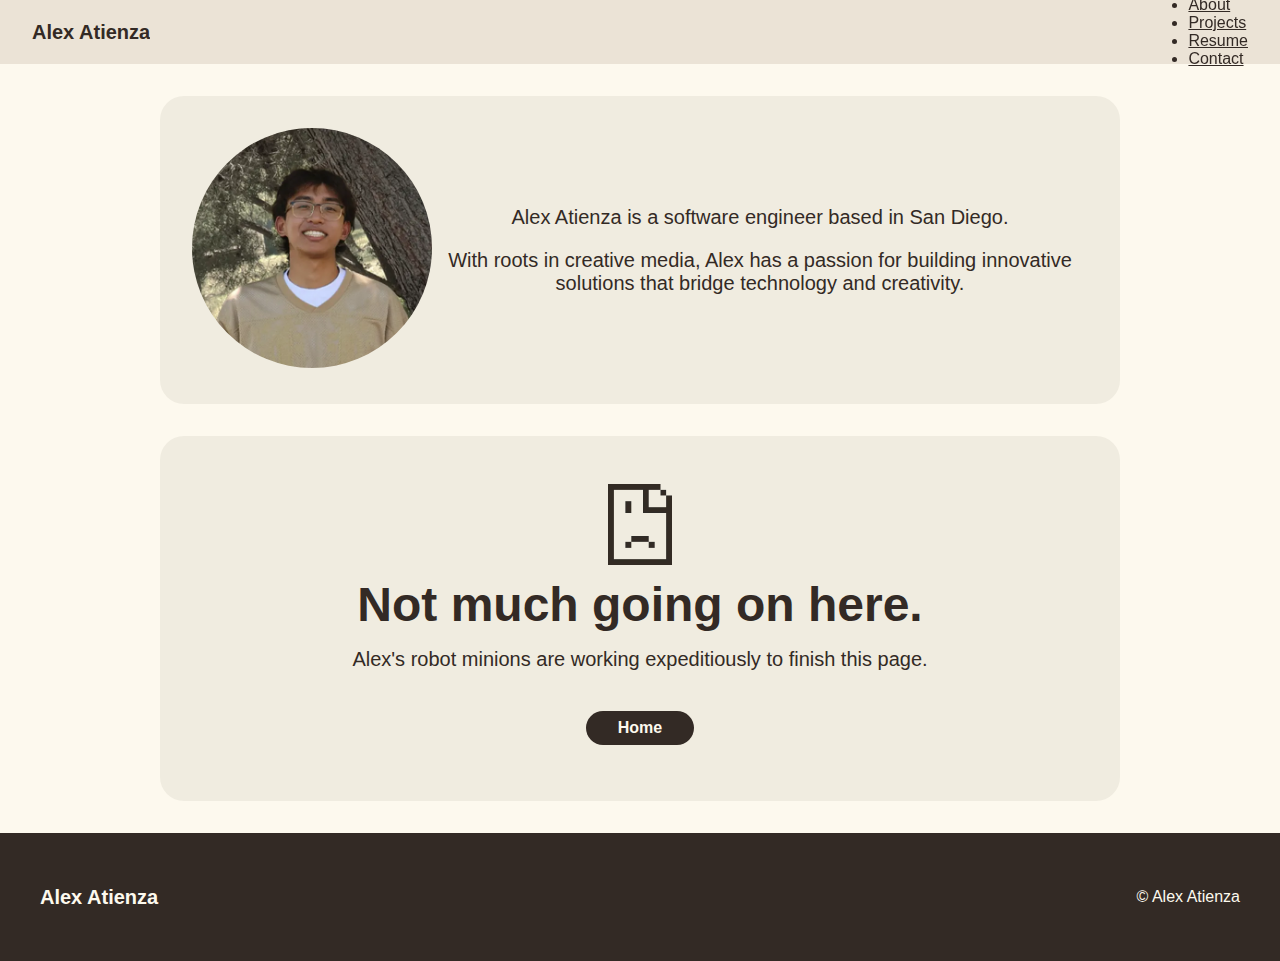
<file: about.html>
<!DOCTYPE html>
<html lang="en">
<head>
    <meta charset="UTF-8">
    <meta name="viewport" content="width=device-width, initial-scale=1.0">
    <title>About</title>
    <link rel="stylesheet" href="subpage.css">
</head>
<body>
    <header>
        <nav>
            <h1><a href="index.html">Alex Atienza</a></h1>
            <picture>
                <source srcset="media/hamburger-menu.svg" type="image/svg">
                <img src="media/hamburger-menu-fallback.png" alt="Menu Button" loading="lazy">
            </picture>
            <ul>
                <li><a href="about.html">About</a></li>
                <li><a href="projects.html">Projects</a></li>
                <li><a href="resume.html">Resume</a></li>
                <li><a href="contact.html">Contact</a></li>
            </ul>
        </nav>
    </header>
    <main>
        <div class="card-wrapper">
            <article class="user-card">
            <picture>
                <source srcset="media/headshot-main.webp" type="image/webp">
                <img src="media/headshot-fallback.jpg" alt="Headshot of Alex Atienza">
            </picture>
            <section>
                <p>Alex Atienza is a software engineer based in San Diego.</p>
                <p>
                    With roots in creative media,
                    Alex has a passion for building innovative solutions that bridge technology and creativity.
                </p>
            </section>
        </article>
        <article class="maintenance-card">
            <picture>
                <source srcset="media/maintenance.webp" type="image/webp">
                <img src="media/maintenance-fallback.png" alt="Headshot of Alex Atienza" loading="lazy">
            </picture>
            <h1>Not much going on here.</h1>
            <p>Alex's robot minions are working expeditiously to finish this page.</p>
            <a href="index.html">Home</a>
        </article>
        </div>
    </main>
    <footer>
        <h1>Alex Atienza</h1>
        <p>&copy Alex Atienza</p>
    </footer>
</body>
</html>
</file>
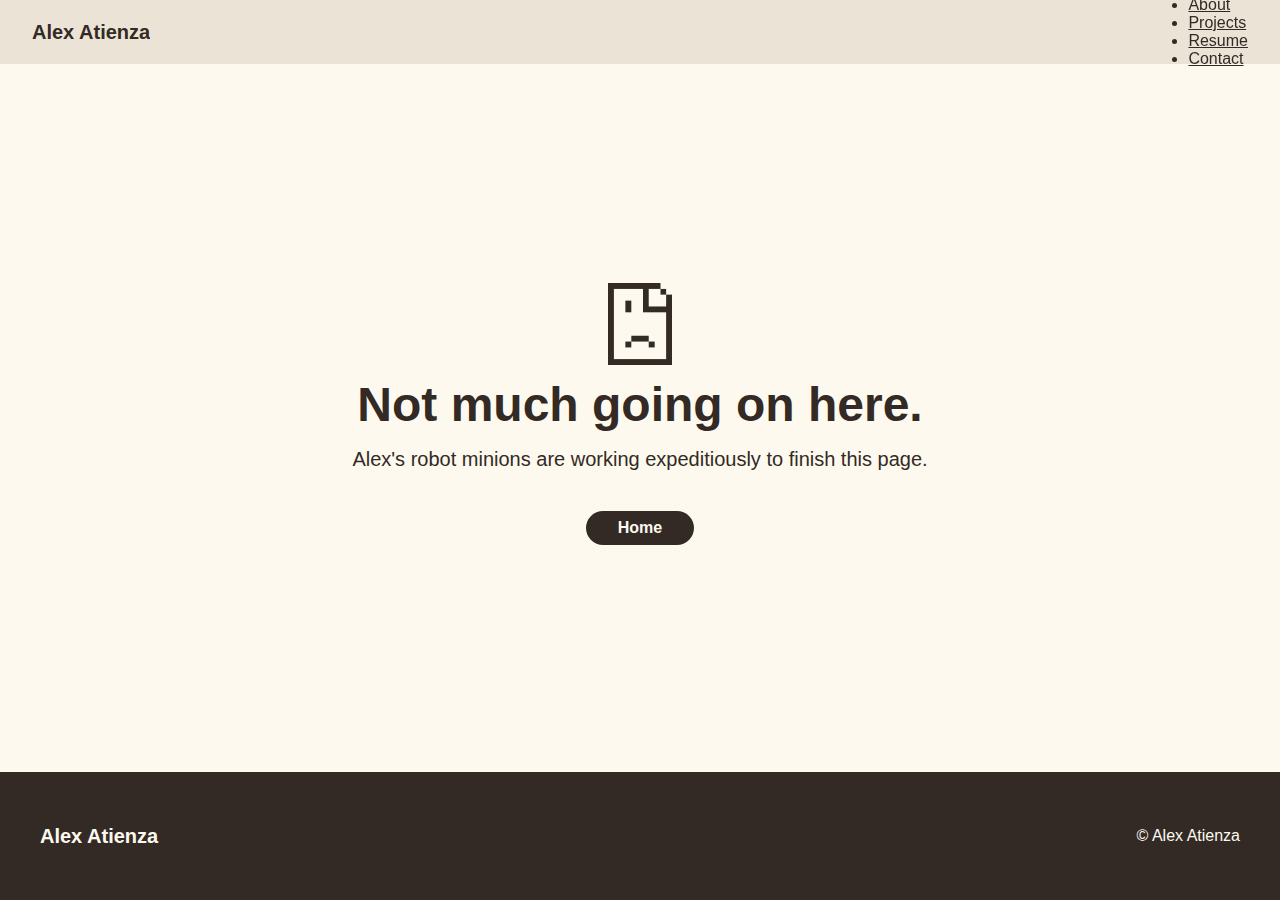
<file: contact.html>
<!DOCTYPE html>
<html lang="en">
<head>
    <meta charset="UTF-8">
    <meta name="viewport" content="width=device-width, initial-scale=1.0">
    <title>Contact</title>
    <link rel="stylesheet" href="subpage.css">
</head>
<body>
    <header>
        <nav>
            <h1><a href="index.html">Alex Atienza</a></h1>
            <picture>
                <source srcset="media/hamburger-menu.svg" type="image/svg">
                <img src="media/hamburger-menu-fallback.png" alt="Menu Button" loading="lazy">
            </picture>
            <ul>
                <li><a href="about.html">About</a></li>
                <li><a href="projects.html">Projects</a></li>
                <li><a href="resume.html">Resume</a></li>
                <li><a href="contact.html">Contact</a></li>
            </ul>
        </nav>
    </header>
    <main class="maintenance-card">
        <picture>
                <source srcset="media/maintenance.webp" type="image/webp">
                <img src="media/maintenance-fallback.png" alt="Headshot of Alex Atienza" loading="lazy">
            </picture>
            <h1>Not much going on here.</h1>
            <p>Alex's robot minions are working expeditiously to finish this page.</p>
        <a href="index.html">Home</a>
    </main>
    <footer>
        <h1>Alex Atienza</h1>
        <p>&copy Alex Atienza</p>
    </footer>
</body>
</html>
</file>
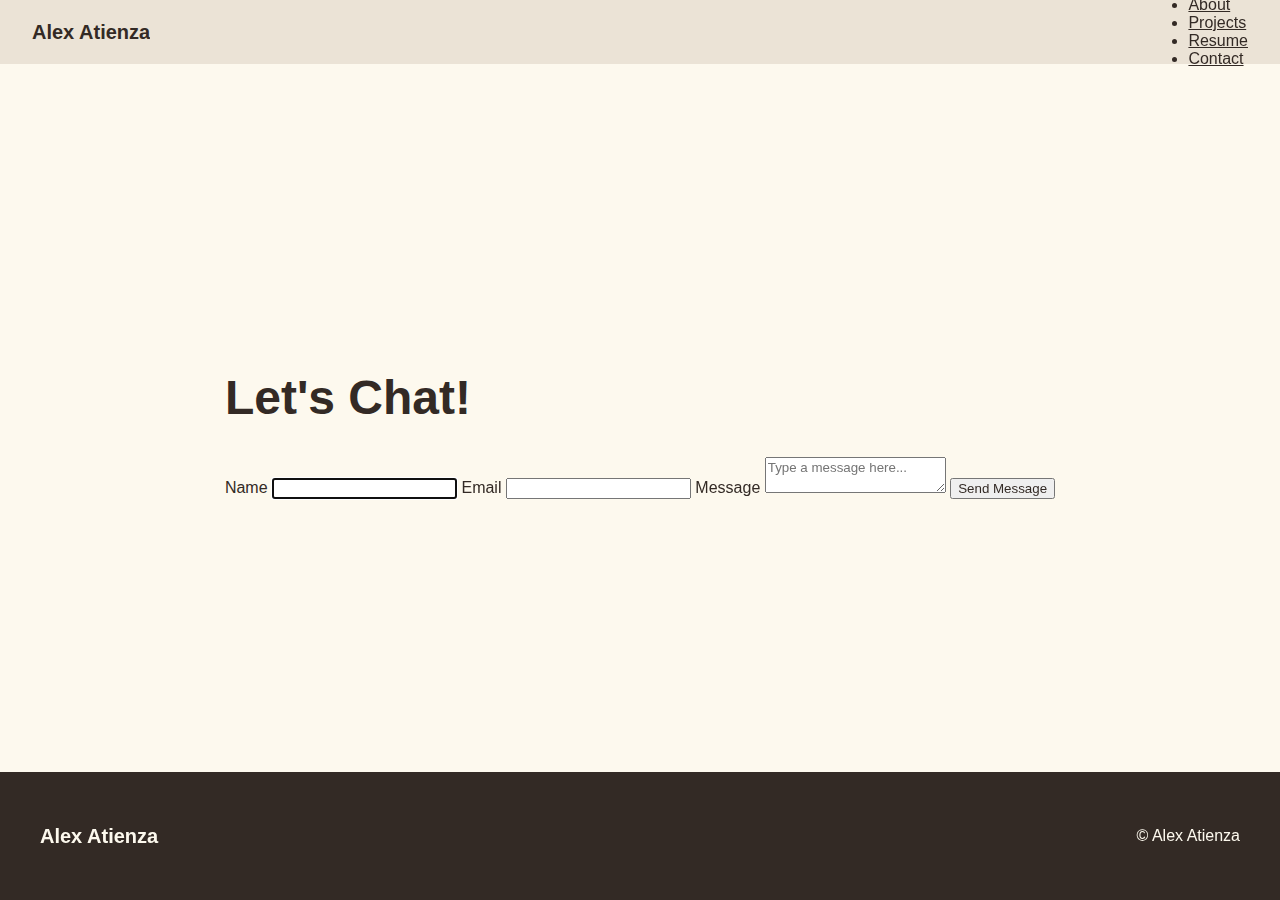
<file: form-no-js.html>
<!DOCTYPE html>
<html lang="en">
<head>
    <meta charset="UTF-8">
    <meta name="viewport" content="width=device-width, initial-scale=1.0">
    <title>Contact</title>
    <link rel="stylesheet" href="subpage.css">
</head>
<body>
    <header>
        <nav>
            <h1><a href="index.html">Alex Atienza</a></h1>
            <picture>
                <source srcset="media/hamburger-menu.svg" type="image/svg">
                <img src="media/hamburger-menu-fallback.png" alt="Menu Button" loading="lazy">
            </picture>
            <ul>
                <li><a href="about.html">About</a></li>
                <li><a href="projects.html">Projects</a></li>
                <li><a href="resume.html">Resume</a></li>
                <li><a href="contact.html">Contact</a></li>
            </ul>
        </nav>
    </header>
    <main>
        <form class="contact-form" action="https://httpbin.org/post" method="post">
            <h1>Let's Chat!</h1>
            <form-field>
                <label for="name">Name <span class="error-message"></span></label>
                <input type="text" id="name" name="name" required autofocus>
            </form-field>

            <form-field>
                <label for="email">Email <span class="error-message"></span></label>
                <input type="email" id="email" name="email" required>
            </form-field>

            <form-field>
                <label for="message">Message <span class="error-message"></span></label>
                <textarea id="message" name="message" maxlength="250" required placeholder="Type a message here..."></textarea>
            </form-field>

            <input type="hidden" name="possible_bot" value="true">

            <button type="submit">Send Message</button>
        </form>
    </main>
    <footer>
        <h1>Alex Atienza</h1>
        <p>&copy Alex Atienza</p>
    </footer>
</body>
</html>
</file>
<file: subpage.css>
@import url("main.css");

body {
    display: grid;
    grid-template-rows: [header] auto [main] 1fr [footer] auto;
    grid-template-areas:
        "header"
        "main"
        "footer";

    background-color: var(--primary-color);
    margin: 0;
    min-height: 100vh;
    overflow-x: hidden;
    --font-size-large: 48px;
}

header {
    grid-area: header;
}

nav,footer {
    display: flex;
    
    flex-direction: row;
    justify-content: space-between;
    align-items: center;

    right: 0;
    left: 0;
    
    padding-right: 2rem;
    padding-left: 2rem;

    h1 {
        display: block;
        white-space: nowrap;
        overflow: hidden;
        font-weight: var(--font-weight-large, var(--font-weight-fallback));
        font-size: var(--font-size-navigation, var(--font-size-fallback));
    }
}

nav {
    a:hover {
        color: var(--hover-color);
    }
    position: fixed;
    top: 0;
    background-color: var(--tertiary-color);
    height: 4rem;
    margin-bottom: 0;

    h1 {
        a {
            text-overflow: ellipsis;
            text-decoration: none;
        }
    }

    picture > img {
        display: none;
        margin: auto;
        max-width: 1.5rem;
    }

    ul.left-nav {
        display: flex;
        flex-direction: row;
        justify-content: space-between;
        min-width: 10rem;
        align-items: center;
        padding: 0;
        li {
            display: flex;
            justify-content: center;
            align-items: center;
            
            button {
                width: 30px;
                height: 40px;
                margin: 0;
                padding: 0;
                background: url('media/toggle-left.svg') no-repeat center;
                background-size: contain;
                border: none;
                cursor: pointer;
                transition: background-image 0.3s ease-in-out;
            }
        }
    }

    ul.right-nav {
        display: flex;
        flex-direction: row;
        justify-content: center;
        align-items: center;
        padding: 0;
        li {
            display: block;

            picture > img {
                display: block;
                margin: auto;
            }

            a {
                display: block;
                text-decoration: none;
                font-weight: var(--font-weight-navigation, var(--font-weight-fallback));
                font-size: var(--font-size-navigation, var(--font-size-fallback));
                padding-left: .5rem;
                padding-right: .5rem;
            }
        }
    }
}

footer {
    grid-area: footer;
    bottom: 0;
    height: 8rem;
    background-color: var(--contrast-color);

    h1, p {
        padding-left: .5rem;
        padding-right: .5rem;
        color: var(--primary-color);
    }
}

main {
    grid-area: main;
    display: flex;
    flex-direction: column;
    align-items: center;
    justify-content: center;
    margin-top: 4rem; /* Height of Navigation Bar */
    padding-top: 2rem;
    padding-left: 4rem;
    padding-right: 4rem;
    padding-bottom: 2rem;

    h1 {
        font-weight: var(--font-weight-large, var(--base-font-weight-fallback));
        font-size: var(--font-size-large, var(--base-font-size-fallback));
    }

    p {
        font-weight: var(--font-weight-thin, var(--font-weight-fallback));
        font-size: var(--font-size, var(--bfont-size-fallback));
    }
}

article {
    display: flex;
    align-items: center;
    justify-content: center;
    text-align: center;
    width: 56rem;
    margin-right: 1.5rem;
    margin-left: 1.5rem;
    padding: 2rem;

    background-color: var(--secondary-color);
    border-radius: var(--container-border-radius);
}

.user-card {
    display: flex;
    flex-direction: row;
    margin-bottom: 2rem;

    img {
        flex-grow: 1;
        max-width: 15rem;
        height: auto;
        border-radius: 50%;
    }

    section {
        text-align: center;
        flex-grow: 2;
        margin: 1rem;
    }
}

.maintenance-card {
    display: flex;
    flex-direction: column;
    justify-content: center;
    align-items: center;
    text-align: center;

    padding-top: 3rem;
    padding-bottom: 3rem;

    h1, p {
        margin-top: .5rem;
        margin-bottom: .5rem;
    }

    a {
        margin-top: 2rem;
        margin-bottom: .5rem;
    }

    img {
        max-width: 4rem;
        height: auto;
    }

    a {
        display: block;
        border-radius: var(--button-border-radius);
        padding: .5rem 2rem .5rem 2rem;
        text-decoration: none;
        color: var(--text-color-contrast);
        background-color: var(--contrast-color);
        font-weight: bold;

        &:hover {
            background-color: var(--hover-color);
            color: var(--contrast-color);
        }
    }
}

#contact-form {
    display: flex;
    flex-direction: column;
    justify-content: center;
    align-items: center;
    width: 40rem;
    border-radius: var(--container-border-radius);
    background-color: var(--secondary-color);
    padding: 3rem;

    h1 {
        text-align: center;
        margin: 0;
    }

    .invalid {
        border: 2px solid red;
    }

    .error-message {
        font-weight: var(--font-weight-navigation);
        opacity: 0;
        transition: opacity 0.5s ease;
        color: red;
    }

    .error-message.show {
        opacity: 1;
    }

    .error-message.hide {
        opacity: 0;
    }
    
    form-field {
        display: flex;
        flex-direction: column;
        padding: 0.5rem 0;
        width: 100%;

        label {
            display: flex;
            justify-content: space-between;
            font-size: 28px;
            font-weight: var(--font-weight-navigation);
            padding: 0.5rem 0;
        }

        input,textarea {
            padding: 1rem;
            color: var(--text-color-form);
            border: 2px solid var(--contrast-color);
            border-radius: 4px;
            font-size: var(--font-size);
            font-weight: var(--font-weight-thin);
        }

        textarea {
            resize: none;
            box-sizing: border-box;
            field-sizing: content;
            font-size: 16px;
            width: 100%;
            min-height: 5rem;
            max-height: 16rem;
        }

        input:focus,textarea:focus {
            outline: none;
            border: 2px solid var(--hover-color);
        }

        input:user-invalid,textarea:user-invalid {
            border: 2px solid red;
        }
    }

    #character-count {
        text-align: right;
    }

    button {
        margin-top: 2rem;
        height: 4rem;
        width: auto;
        border: none;
        border-radius: var(--button-border-radius);
        padding: .5rem 2rem .5rem 2rem;
        color: var(--primary-color);
        background-color: var(--contrast-color);
        font-size: 28px;
        font-weight: var(--font-weight-navigation);
        cursor: pointer;

        &:hover {
            background-color: var(--hover-color);
            color: var(--contrast-color);
        }
    }
}

#theme-toggle {
    display: none;
}

/* Light Theme */
#theme-toggle.light {
    background-image: url('media/toggle-left.svg');
}

#theme-toggle.light:hover {
    background-image: url('media/toggle-left-hover.svg');
}

/* Dark Theme */
#theme-toggle.dark {
    background-image: url('media/toggle-right.svg');
}

#theme-toggle.dark:hover {
    background-image: url('media/toggle-right-hover.svg');
}

/* Tablet Screen Size */
@media (max-width: 72rem) {
    main {
        article {
            width: 40rem;
        }
    }
}

/* Phone Screen Size */
@media (max-width: 56rem) {
    main {
        padding-left: 0;
        padding-right: 0;

        article,.contact-form {
            width: auto;
        }

        section {
            flex-grow: 1;
        }
    }

    .user-card {
        flex-direction: column;
    }

    nav {
        picture > img {
            display: block;
        }

        ul.right-nav {
            display: none;
        }
    }

    #contact-form {
        width: auto;
    }
}
</file>
